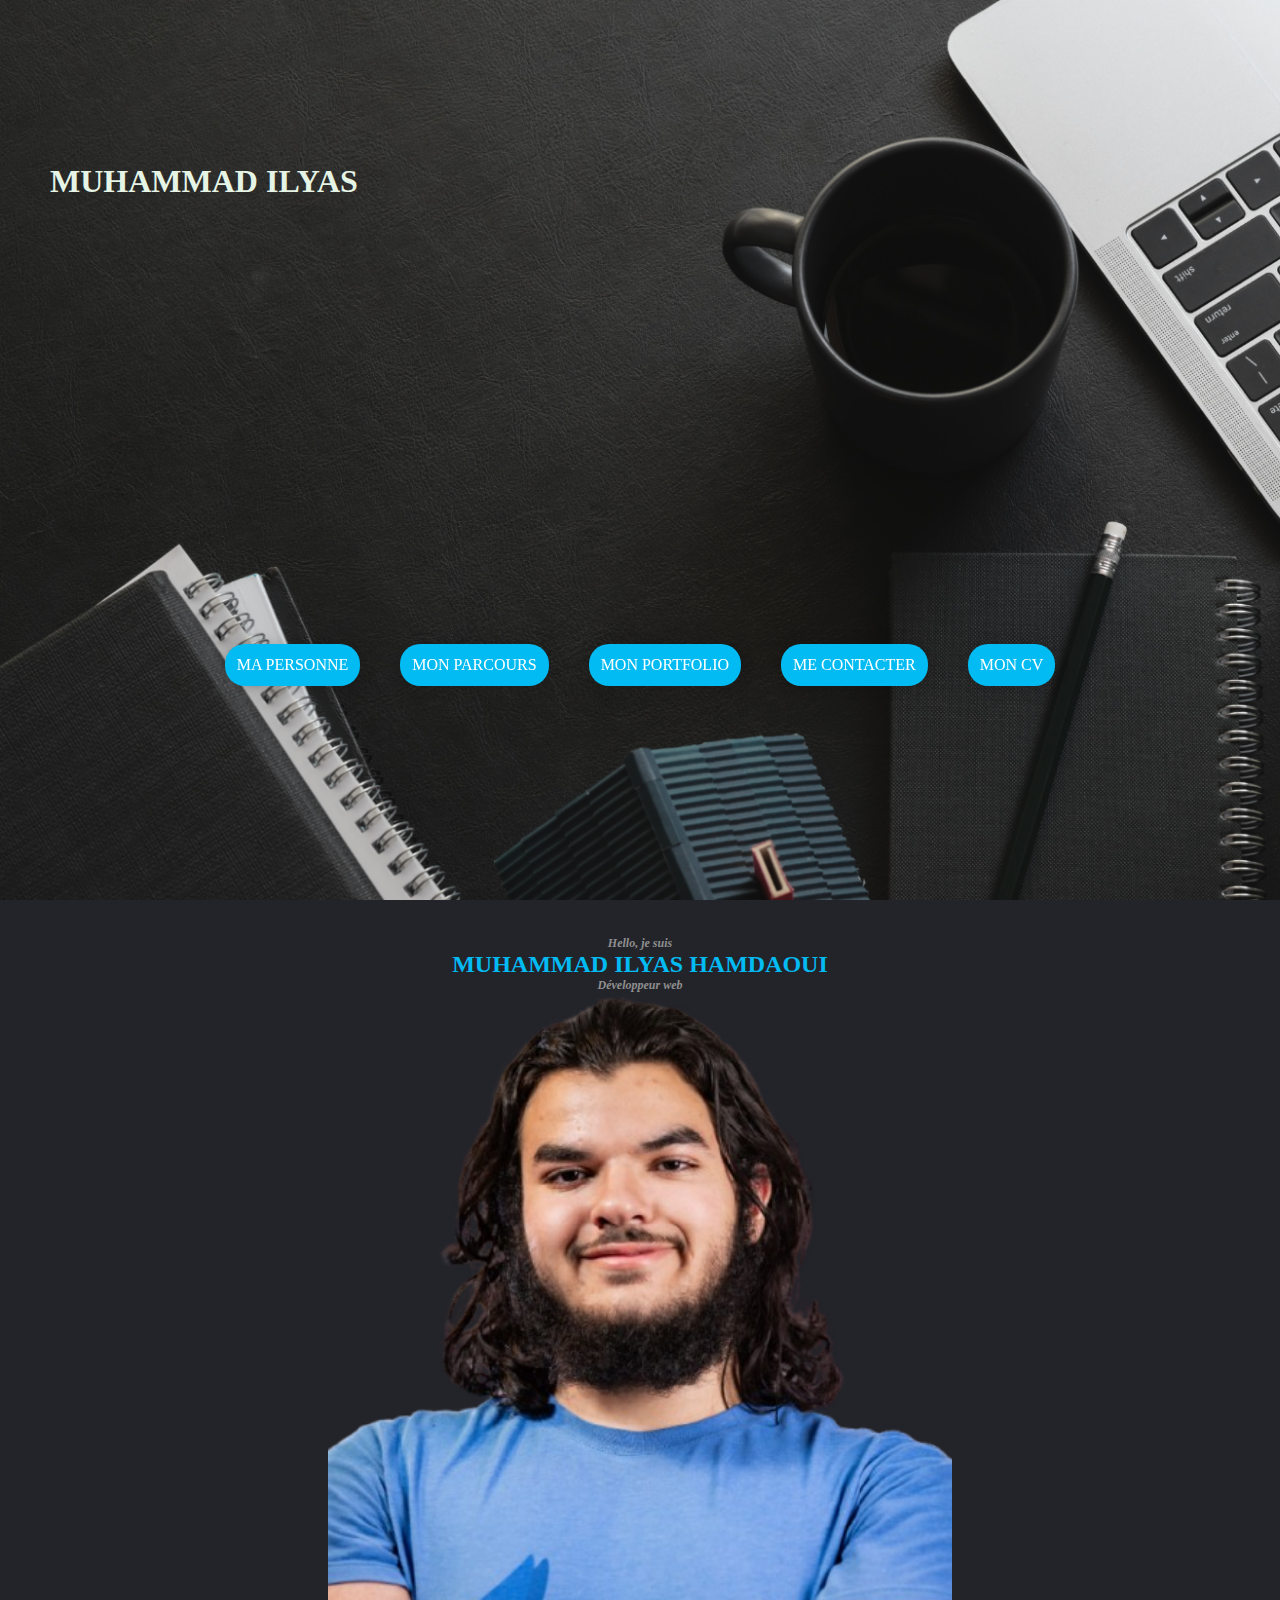
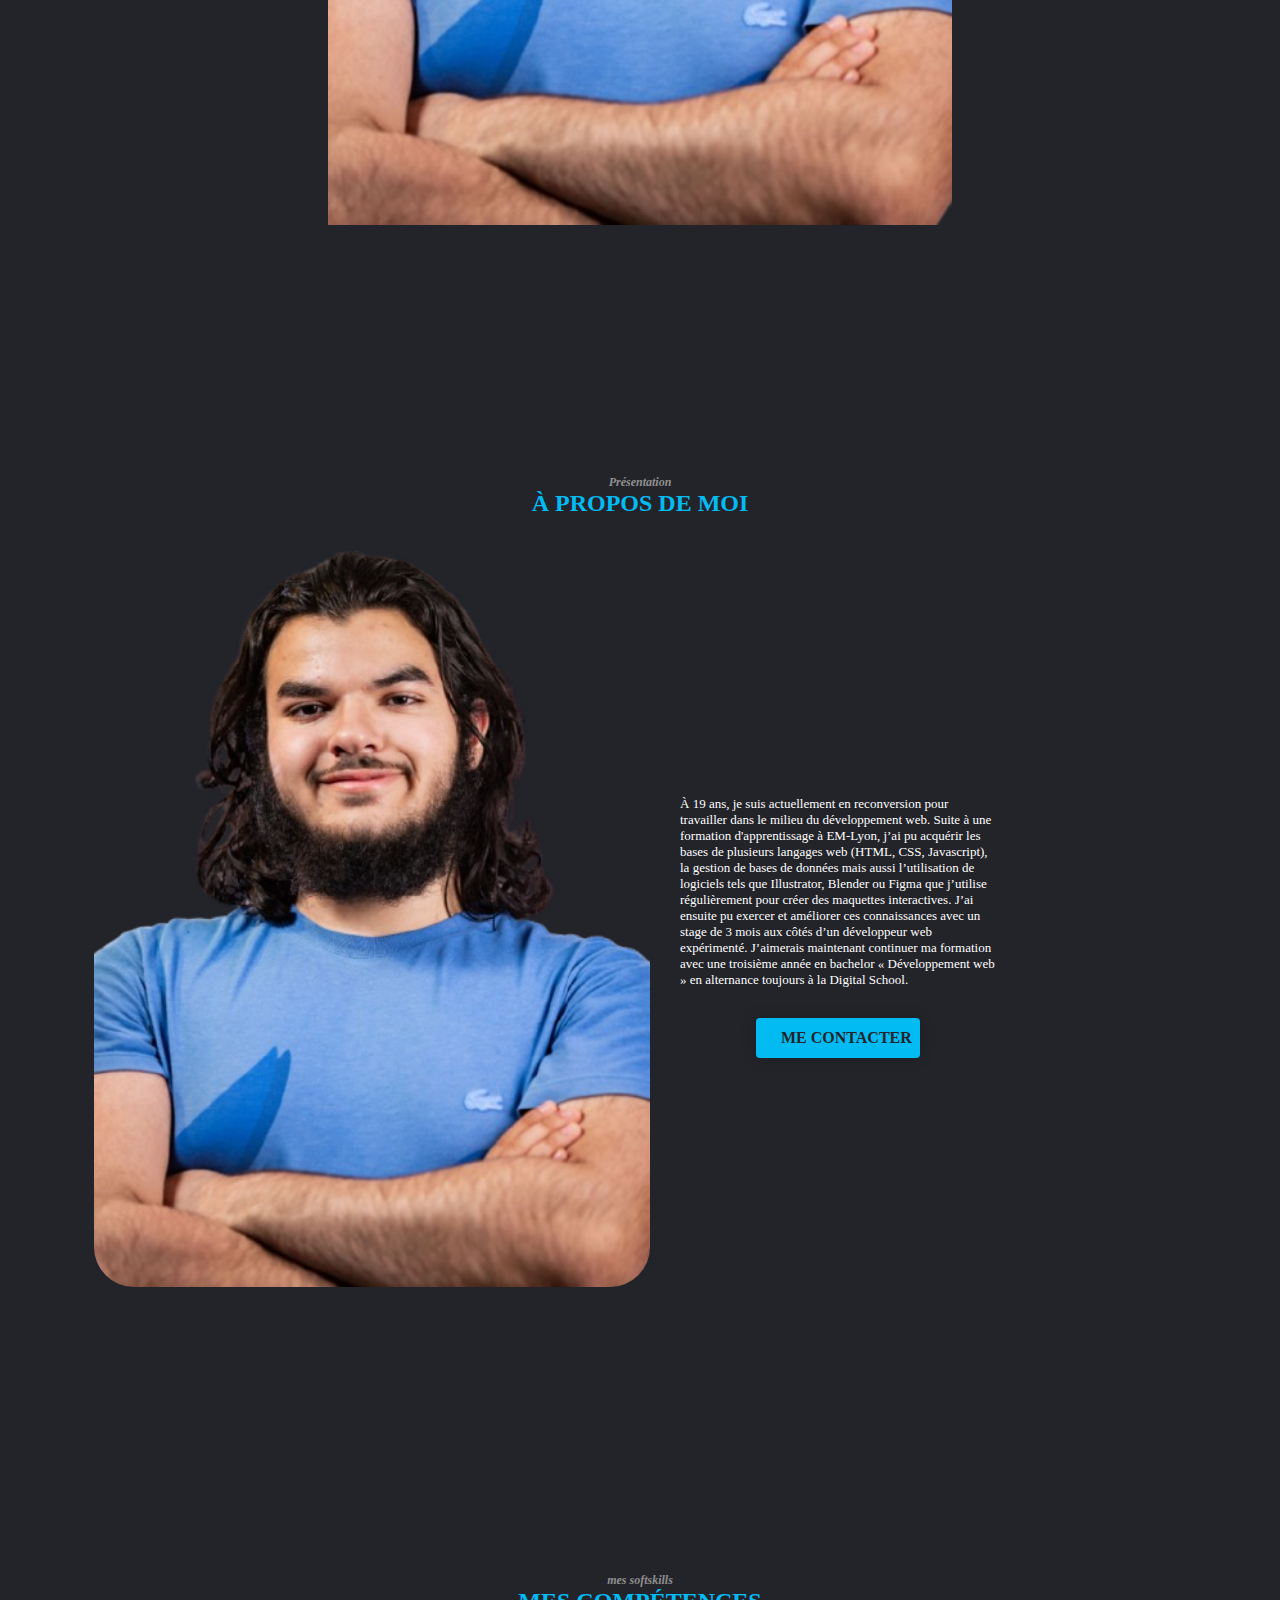
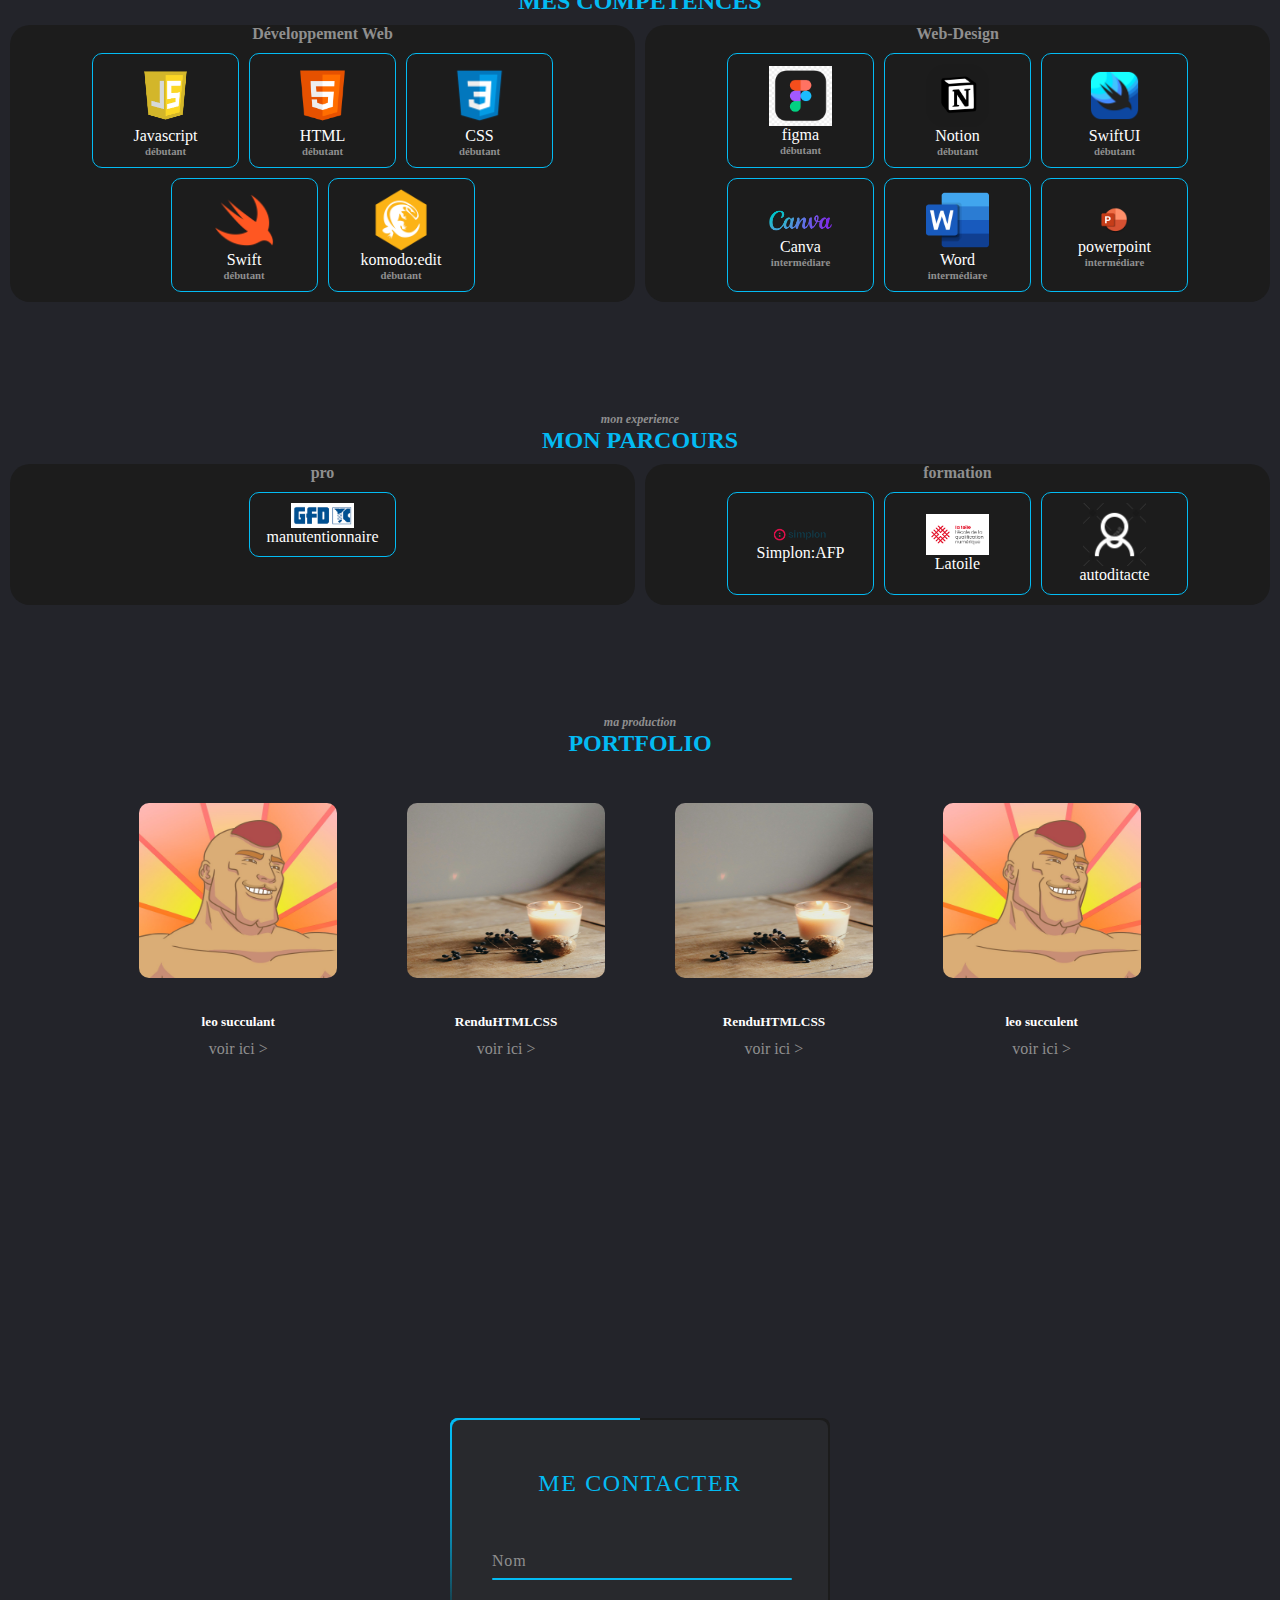
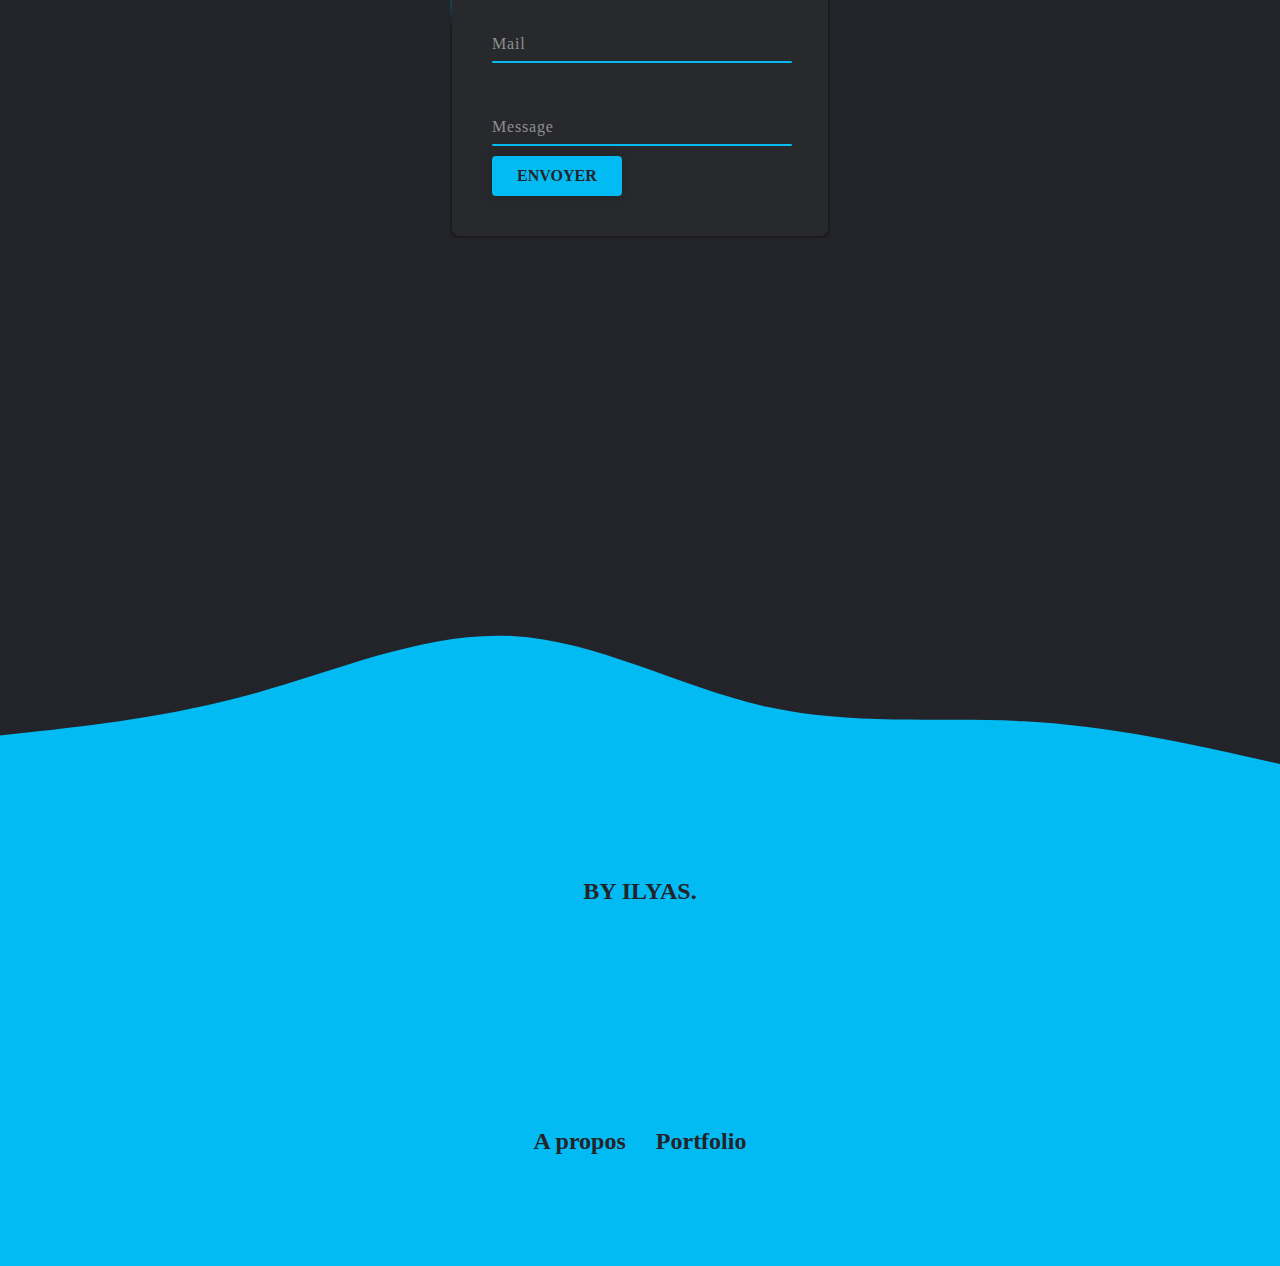
<file: index.html>
<!DOCTYPE html>
<html lang="fr">
  <head>
    <meta charset="UTF-8" />
    <meta name="viewport" content="width=device-width, initial-scale=1.0" />
    <link rel="stylesheet" href="style.css" />
    <link rel="preconnect" href="https://fonts.googleapis.com" />
    <link rel="preconnect" href="https://fonts.gstatic.com" crossorigin />
    <link
      href="https://fonts.googleapis.com/css2?family=Inter:ital,opsz,wght@0,14..32,100..900;1,14..32,100..900&family=Space+Grotesk:wght@300..700&display=swap"
      rel="stylesheet"
    />
    <link href="https://unpkg.com/aos@2.3.1/dist/aos.css" rel="stylesheet" />
    <title>MuhammadPortfolio</title>
  </head>

  <body>
    <header class="montagne">
      <div>
        <h1>Muhammad Ilyas</h1>
      </div>
      <!-- grosse photo-->
    </header>
    <nav id="navigation">
      <ul>
        <li><a class="btn" href="#AProposDeMoi">ma personne</a></li>
        <li><a class="btn" href="#MonParcours">mon parcours</a></li>
        <li><a class="btn" href="#PortFolio">mon portfolio</a></li>
        <li><a class="btn" href="#meContact">me contacter</a></li>
        <li><a class="btn" href="CV ISCOD 2.pdf" target="_blank">mon CV</a></li>
      </ul>
    </nav>

    <main>
      <section class="hero">
        <h3>Hello, je suis</h3>
        <h2>Muhammad Ilyas HAMDAOUI</h2>
        <h3>Développeur web</h3>
        <img src="MUHAMMAD_ILYAS_HAMDAOUI-removebg-preview.png" />
      </section>

      <!-- mon profil -->
      <section id="AProposDeMoi" class="presentation d-link">
        <h3>Présentation</h3>
        <h2>à Propos de moi</h2>
        <section>
          <img src="MUHAMMAD_ILYAS_HAMDAOUI-removebg-preview.png" />

          <div>
            <p>
              À 19 ans, je suis actuellement en reconversion pour travailler
              dans le milieu du développement web. Suite à une formation
              d'apprentissage à EM-Lyon, j’ai pu acquérir les bases de plusieurs
              langages web (HTML, CSS, Javascript), la gestion de bases de
              données mais aussi l’utilisation de logiciels tels que
              Illustrator, Blender ou Figma que j’utilise régulièrement pour
              créer des maquettes interactives. J’ai ensuite pu exercer et
              améliorer ces connaissances avec un stage de 3 mois aux côtés d’un
              développeur web expérimenté. J’aimerais maintenant continuer ma
              formation avec une troisième année en bachelor « Développement web
              » en alternance toujours à la Digital School.
            </p>
            <div class="links btn">
              <a href="#meContact">Me Contacter</a>
            </div>
          </div>
        </section>
      </section>

      <!-- Mes competences -->
      <section class="softskill d-link">
        <h3>mes softskills</h3>
        <h2>mes compétences</h2>
        <section class="arrangement">
          <section class="cadre">
            <h4>Développement Web</h4>
            <div class="carte">
              <div>
                <img src="javascript2.webp" />
                <p>Javascript</p>
                <h6>débutant</h6>
              </div>
              <div>
                <img src="html_logo2.png" />
                <p>HTML</p>
                <h6>débutant</h6>
              </div>
              <div>
                <img src="logo_css.png" />
                <p>CSS</p>
                <h6>débutant</h6>
              </div>
              <div>
                <img src="ultime-logo-swift.webp" />
                <p>Swift</p>
                <h6>débutant</h6>
              </div>
              <div>
                <img src="komo.png" />
                <p>komodo:edit</p>
                <h6>débutant</h6>
              </div>
            </div>
          </section>
          <section class="cadre">
            <h4>Web-Design</h4>
            <div class="carte">
              <div>
                <img src="figma.png" />
                <p>figma</p>
                <h6>débutant</h6>
              </div>
              <div>
                <img src="notion_logo.webp" />
                <p>Notion</p>
                <h6>débutant</h6>
              </div>
              <div>
                <img src="swuiftui.png" />
                <p>SwiftUI</p>
                <h6>débutant</h6>
              </div>
              <div>
                <img src="Canva-Logo.png" />
                <p>Canva</p>
                <h6>intermédiare</h6>
              </div>
              <div>
                <img src="word-logo.png" />
                <p>Word</p>
                <h6>intermédiare</h6>
              </div>
              <div>
                <img src="powerpoint.webp" />
                <p>powerpoint</p>
                <h6>intermédiare</h6>
              </div>
            </div>
          </section>
        </section>
      </section>

      <!-- mon parcours -->

      <section id="MonParcours" class="softskill d-link">
        <h3>mon experience</h3>
        <h2>MON PARCOURS</h2>
        <section class="arrangement">
          <section class="cadre">
            <h4>pro</h4>
            <div class="carte">
              <div>
                <img src="gfd.png" />
                <p>manutentionnaire</p>
              </div>
            </div>
          </section>
          <section class="cadre">
            <h4>formation</h4>

            <div class="carte">
              <div>
                <img src="SIMPLON_LOGO.webp" />
                <p>Simplon:AFP</p>
              </div>
              <div>
                <img src="la-toile.webp" />
                <p>Latoile</p>
              </div>
              <div>
                <img src="person-male-white.png" />
                <p>autoditacte</p>
              </div>
            </div>
          </section>
        </section>
      </section>

      <section id="PortFolio" class="softskill d-link">
        <h3>ma production</h3>
        <h2>portfolio</h2>
        <section class="cadrePortfolio">
          <section id="arrangementPortfolio" class="arrangement">
            <div class="carte">
              <img src="LEO_SUCCULANT1.jpg" />
              <h5>leo succulant</h5>
              <p>
                <a
                  href="https://ilyashamdaoui.github.io/RenduHTML/"
                  target="_blank"
                  >voir ici ></a
                >
              </p>
            </div>

            <div class="carte">
              <img src="bougie.jpg" />
              <h5>RenduHTMLCSS</h5>
              <p>
                <a
                  href="https://ilyashamdaoui.github.io/renduHTMLCSS/"
                  target="_blank"
                  >voir ici ></a
                >
              </p>
            </div>

            <div class="carte">
              <img src="bougie.jpg" />
              <h5>RenduHTMLCSS</h5>
              <p>
                <a
                  href="https://ilyashamdaoui.github.io/renduHTMLCSS/"
                  target="_blank"
                  >voir ici ></a
                >
              </p>
            </div>

            <div class="carte">
              <img src="LEO_SUCCULANT1.jpg" />
              <h5>leo succulent</h5>
              <p>
                <a
                  href="file:///C:/Users/M-HAMDAOUI/Desktop/DEV/CSS/premierCSS/index.html"
                  target="_blank"
                  >voir ici ></a
                >
              </p>
            </div>
          </section>
        </section>
      </section>
      <!-- contact moi -->

      <section id="meContact" class="formuly">
        <div class="box">
          <div class="form">
            <h2>Me Contacter</h2>
            <div class="form-group">
              <label for="text">Nom</label>
              <input type="text" required />
              <i></i>
            </div>
            <div class="form-group">
              <label for="text">Mail</label>
              <input type="text" required />
              <i></i>
            </div>
            <div class="form-group">
              <label for="text">Message</label>
              <input type="text" required />
              <i></i>
            </div>

            <div class="links btn">
              <a href="">Envoyer</a>
            </div>
          </div>
        </div>
      </section>
    </main>
    <svg xmlns="http://www.w3.org/2000/svg" viewBox="0 0 1440 320">
      <path
        fill="#03bbf3"
        fill-opacity="1"
        d="M0,256L48,250.7C96,245,192,235,288,208C384,181,480,139,576,144C672,149,768,203,864,224C960,245,1056,235,1152,240C1248,245,1344,267,1392,277.3L1440,288L1440,320L1392,320C1344,320,1248,320,1152,320C1056,320,960,320,864,320C768,320,672,320,576,320C480,320,384,320,288,320C192,320,96,320,48,320L0,320Z"
      ></path>
    </svg>
    <footer>
      <h2>by Ilyas.</h2>
      <section>
        <p><a href="#AProposDeMoi">A propos</a></p>
        <p><a href="#PortFolio">Portfolio</a></p>
      </section>
    </footer>
    <script src="https://unpkg.com/aos@2.3.1/dist/aos.js"></script>
  </body>
</html>
</file>
<file: style.css>
* {
  padding: 0%;
  margin: 0%;
}

:root {
  --base-color: #03bbf3;
  --gray-color: #8f8f8f;
  --second-color: #23242a;
  --font-carte: #1c1c1c;
  --bleu: #3e5410;
  --bouton-color: #f34503;
}

.btn {
  display: flex;
  width: fit-content;
  text-wrap: nowrap;
  background: var(--base-color);
  padding: 12px;
  text-transform: uppercase;
  box-shadow: 0 0 15px #0000002e;
  transition: scale 0.3s ease, background 0.3s ease;
  color: var(--second-color);
  color: #ffffff;
  border-radius: 20px;
  text-decoration: none;
}
.btn:hover {
  scale: 1.05;
  background: var(--bouton-color);
  color: var(--font-carte);
  box-shadow: 0 0 15px #00000080;
}

.d-link {
  animation: scroller linear;
  animation-timeline: view();
  animation-range: entry 0 cover 50%;
}

.montagne {
  height: 100vh;
  background-image: url(banniereCanva.png);
  background-clip: border-box;
  background-repeat: no-repeat;
  background-size: cover;
  display: flex;
  flex-direction: column;
  align-items: center;
  justify-content: space-between;
  width: 100%;
  div {
    display: flex;

    height: 200px;
    width: 100%;
    margin-left: 100px;
    align-items: end;
  }
  h1 {
    color: #e5f4e5;
  }
  img {
    width: 120px;
    z-index: 99;
  }
}

.animationed {
  background-color: #e5f4e5;
  animation: reveal linear;
  animation-timeline: view();
  animation-range-start: cover(0%);
  animation-range-end: cover(50%);
}
#navigation {
  position: -webkit-sticky;
  position: sticky;
  top: 1px;
  z-index: 1000;
  display: flex;
  justify-content: center;
  color: #e5f4e5;
  width: 100%;
  margin-top: -20%;
  ul {
    display: flex;
    list-style-type: none;
    width: 100%;
    justify-content: center;
    gap: 40px;
  }
}

.card {
  display: flex;
  justify-content: center;
  flex-wrap: wrap;
  border: 1px solid black;
}

#AProposDeMoi {
  display: flex;
  flex-direction: column;
  align-items: center;
}

#parcours .carte {
  border: none;
  justify-content: center;
  div {
    padding: 20px;
    width: 50%;
    align-items: center;
  }
}

/* formulaire */

.formuly {
  display: flex;
  justify-content: center;
  align-items: center;
  min-height: 100vh;
  background: var(--second-color);
}

.box {
  position: relative;
  width: 380px;
  height: 420px;
  background: var(--font-carte);
  border-radius: 8px;
  overflow: hidden;
}
.box::before {
  content: "";
  position: absolute;
  top: -50%;
  left: -50%;
  width: 380px;
  height: 420px;
  background: linear-gradient(
    0deg,
    transparent,
    var(--base-color),
    var(--base-color)
  );
  animation: animate 6s linear infinite;
  transform-origin: bottom right;
}

.box::after {
  content: "";
  position: absolute;
  top: -50%;
  left: -50%;
  width: 380px;
  height: 420px;
  background: linear-gradient(
    0deg,
    transparent,
    var(--base-color),
    var(--base-color)
  );
  animation: animate 6s linear infinite;
  transform-origin: bottom right;
  animation-delay: -3s;
}

@keyframes animate {
  0% {
    transform: rotate(0deg);
  }
  100% {
    transform: rotate(360deg);
  }
}

.form {
  position: absolute;
  background: #28292d;
  z-index: 10;
  border-radius: 8px;
  padding: 50px 40px;
  display: flex;
  flex-direction: column;
  inset: 2px;
}

.form h2 {
  color: var(--base-color);
  font-weight: 500;
  text-align: center;
  letter-spacing: 0.1rem;
}

.form-group {
  position: relative;
  width: 300px;
  margin-top: 35px;
}

.form-group input {
  position: relative;
  width: 100%;
  padding: 20px 10px 10px;
  background: transparent;
  border: none;
  outline: none;
  color: var(--second-color);
  font-size: 1rem;
  letter-spacing: 0.05rem;
  z-index: 10;
}

.form-group label {
  position: absolute;
  left: 0;
  padding: 20px 0 10px;
  font-size: 1rem;
  color: var(--gray-color);
  pointer-events: none;
  letter-spacing: 0.05rem;
  transition: 0.5s;
}

.form-group input:valid ~ label,
.form-group input:focus ~ label {
  color: var(--base-color);
  font-size: 0.75rem;
  transform: translateY(-34px);
}

.form-group i {
  position: absolute;
  left: 0;
  bottom: 0;
  width: 100%;
  height: 2px;
  background: var(--base-color);
  border-radius: 4px;
  transition: 0.5s;
  pointer-events: none;
  z-index: 9;
}

.form-group input:valid ~ i,
.form-group input:focus ~ i {
  height: 44px;
}

.links {
  display: flex;
  font-weight: 600;
  background: var(--base-color);
  padding: 11px 25px;
  margin-top: 10px;
  border-radius: 4px;
  cursor: pointer;
  a {
    text-decoration: none;
    color: var(--second-color);
  }
}

.links:active {
  opacity: 0.2;
}
/* fin de la partie pour le formulaire */

#list-view article {
  animation: linear animate-in-and-out;
  animation-timeline: view();
}

body {
  background-color: var(--second-color);
  h1,
  h2 {
    color: var(--base-color);
    justify-content: center;
    text-transform: uppercase;
  }
  h3 {
    color: var(--gray-color);
    font-style: italic;
    font-size: 12px;
  }
  h4,
  h6 {
    color: var(--gray-color);
  }

  h5,
  p {
    color: white;
  }
}

.hero {
  display: flex;
  flex-direction: column;
  align-items: center;
  padding: 250px;
  img {
    width: 80%;
  }
}
.presentation {
  display: flex;
  justify-content: center;
  flex-direction: column;
  justify-items: center;
  width: 90%;
  align-items: center;
  place-self: center;
  margin-bottom: 20%;

  section {
    display: flex;
    justify-items: center;
    padding: 20px;
    border-radius: 20px;
    img {
      border-radius: 40px;
      width: 50%;
      margin: 10px;
    }
    div {
      align-self: center;
      display: flex;
      flex-direction: column;
      flex-wrap: wrap;
      align-items: center;
      width: 32%;
      p {
        font-size: small;
        padding: 20px;
        align-self: center;
      }
    }
  }
}

.softskill {
  display: flex;
  flex-direction: column;
  align-items: center;
  margin-block: 100px;
}

.arrangement {
  display: flex;
  margin: 10px;
  gap: 10px;
}
.cadre {
  display: flex;
  justify-items: center;
  flex-direction: column;
  width: 50%;
  border-radius: 20px;
  background: var(--font-carte);
  h4 {
    align-self: center;
  }
}

.carte {
  display: flex;
  padding: 10px;
  justify-content: center;
  gap: 10px;
  width: 80%;
  align-self: center;
  flex-wrap: wrap;
  div {
    display: flex;
    flex-flow: column wrap;
    border: 1px solid var(--base-color);
    border-radius: 10px;
    justify-content: center;
    align-content: center;
    padding: 10px;
    width: 25%;
    align-items: center;
    img {
      width: 50%;
    }
  }
}
.carte a {
  color: var(--gray-color);
  text-decoration: none;
}
.cadre2 {
  display: flex;
  justify-items: center;
  flex-direction: column;
  width: 50%;
  h4 {
    align-self: center;
  }
}

.cadrePortfolio {
  display: flex;
  div {
    display: flex;
    flex-direction: column;
    width: 20%;
    align-content: center;
    border-radius: 20px;
    align-items: center;
  }
}
.cadrePortfolio .carte {
  flex-direction: column;
  img {
    margin: 16px;
    border-radius: 20px;
    padding: 10px;
    width: 100%;
    height: 175px;
  }
}

#arrangementPortfolio {
  display: flex;
  flex-direction: row;
  align-items: center;
  place-content: center;
  gap: 50px;
}

.formRow1 {
  display: flex;
  gap: 40px;
  input {
    padding: 6px;
    width: 100%;
    height: 26px;
    border-radius: 10px;
  }
}

button {
  display: inline-block;
  border-radius: 4px;
  background-color: #3d405b;
  border: none;
  color: #ffffff;
  text-align: center;
  font-size: 17px;
  padding: 16px;
  width: 130px;
  transition: all 0.5s;
  cursor: pointer;
  margin: 5px;
  align-self: center;
  margin-top: 20px;
  font-weight: 400;
  font-style: normal;
}

button span {
  cursor: pointer;
  display: inline-block;
  position: relative;
  transition: 0.5s;
}

button span:after {
  content: "»";
  position: absolute;
  opacity: 0;
  top: 0;
  right: -15px;
  transition: 0.5s;
}

button:hover span {
  padding-right: 15px;
}

button:hover span:after {
  opacity: 0.6;
  right: 0;
}

footer {
  display: flex;
  flex-direction: column;
  align-items: center;
  background: var(--base-color);
  justify-content: space-around;
  height: 500px;
  section {
    display: flex;
    flex-direction: row;
   
    
    gap: 30px;
    
    p{
      
      font-size: 24px;
    font-weight: 600;
    
    }
  }
}
footer a{
  text-decoration: none;
  color: var(--second-color);
}
footer h2{
  color: var(--second-color);
}

svg{
  position: relative;
  top: 30px;
  width: 100%;
}


@media only screen and (max-width: 600px) {
* {
  box-sizing: border-box;
}


body {
  background-color: var(--second-color);
  font-size: 16px;
  line-height: 1.5;
}

h1, h2 {
  color: var(--base-color);
  text-transform: uppercase;
  font-size: 1.8rem;
}

h3 {
  color: var(--gray-color);
  font-style: italic;
  font-size: 0.75rem;
}

h4, h5, h6, p {
  color: white;
  font-size: 1rem; 
}

  .card, 
  .softskill,
  #AProposDeMoi,
  .presentation section,
  .arrangement,
  #arrangementPortfolio {
    flex-direction: column;
    width: 100% ;
    padding: 10px ;
    gap: 15px ;
  }

  .montagne {
    height: auto;
    min-height: 100vh;
    padding: 20px;
    
    div {
      margin-left: 0 ;
      height: auto;
      justify-content: center;
    }
    
    img {
      width: 80px ;
    }
  }

  #navigation {
    margin-top: 0;
    position: relative;
    
    ul {
      flex-direction: column;
      gap: 10px;
      align-items: center;
    }
  }

  .presentation {
    padding: 20px 0 ;
    margin-bottom: 50px;
    
    section {
      width: 95%;
      
      img {
        width: 80% ;
        margin: 0 auto 20px;
      }
      
      div {
        width: 100% ;
        p {
          padding: 10px ;
        }
      }
    }
  }

  .carte {
    width: 100% ;
    
    div {
      width: 80% ;
      margin-bottom: 15px;
    }
  }

  .cadre, .cadre2 {
    width: 100% ;
    margin: 10px 0;
  }

  .cadrePortfolio div {
    width: 100% ;
  }

  .formuly {
    padding: 20px;
  }
  
  .box, 
  .box::before, 
  .box::after {
    width: 100%;
    height: auto;
  }
  
  .form {
    padding: 30px 20px;
    position: relative;
  }
  
  .form-group {
    width: 100% ;
  }

  .btn {
    padding: 10px 15px;
    font-size: 0.9rem;
  }

  .hero {
    padding: 100px 20px ;
    
    img {
      width: 100% ;
    }
  }

  footer {
    height: auto;
    padding: 40px 20px;
    
    section {
      flex-direction: column;
      align-items: center;
      gap: 15px;
      
      p {
        font-size: 1rem ;
      }
    }
  }

/* 
  .d-link, 
  .animationed,
  #list-view article {
    animation: none ;
  } */

.btn {
  padding: 12px 20px;
  font-size: 1rem;
}

img {
  max-width: 100%;
  height: auto;
}

input, textarea, button {
  min-height: 44px ;
  font-size: 1rem ;
}

.mobile-hidden {
  display: none ;
}
}
</file>
